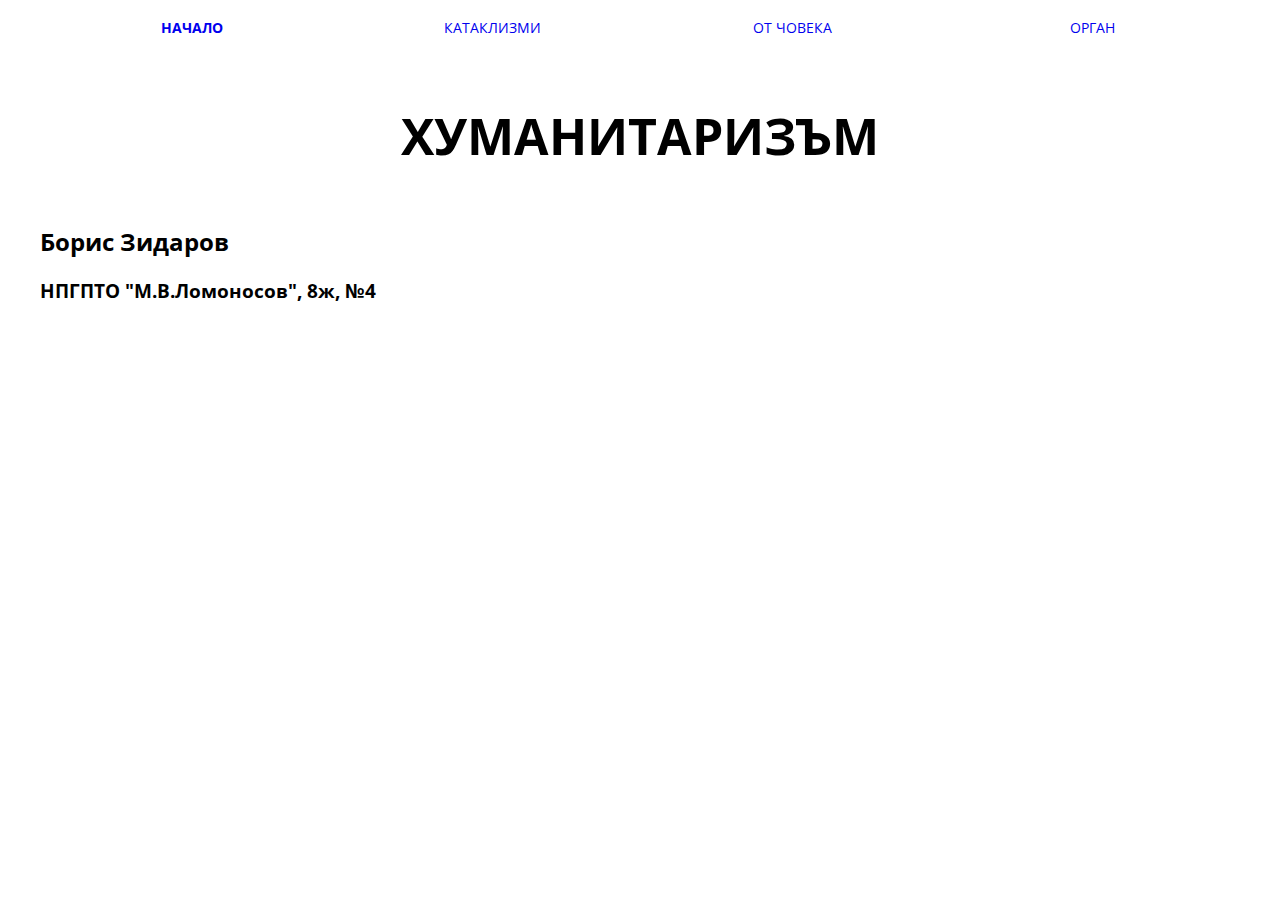
<file: index.html>
<!DOCTYPE html>
<html lang="en">

<head>
    <meta charset="UTF-8">
    <meta name="viewport" content="width=device-width, initial-scale=1.0">
    <title>Хуманитаризъм</title>
    <link rel="stylesheet" href="styles.css" />
    <link rel="preconnect" href="https://fonts.googleapis.com">
    <link rel="preconnect" href="https://fonts.gstatic.com" crossorigin>
    <link href="https://fonts.googleapis.com/css2?family=Open+Sans:ital,wght@0,300..800;1,300..800&display=swap"
        rel="stylesheet">
</head>

<body>
    <main>
        <nav>
            <a class="current" href="index.html">Начало</a>
            <a href="disasters.html">Катаклизми</a>
            <a href="human-made.html">От човека</a>
            <a href="humanitarian-agency.html">Орган</a>
        </nav>

        <h1>Хуманитаризъм</h1>  
        <h2>Борис Зидаров</h2>
        <h3>НПГПТО "М.В.Ломоносов", 8ж, №4</h3>
    </main>
</body>

</html>
</file>
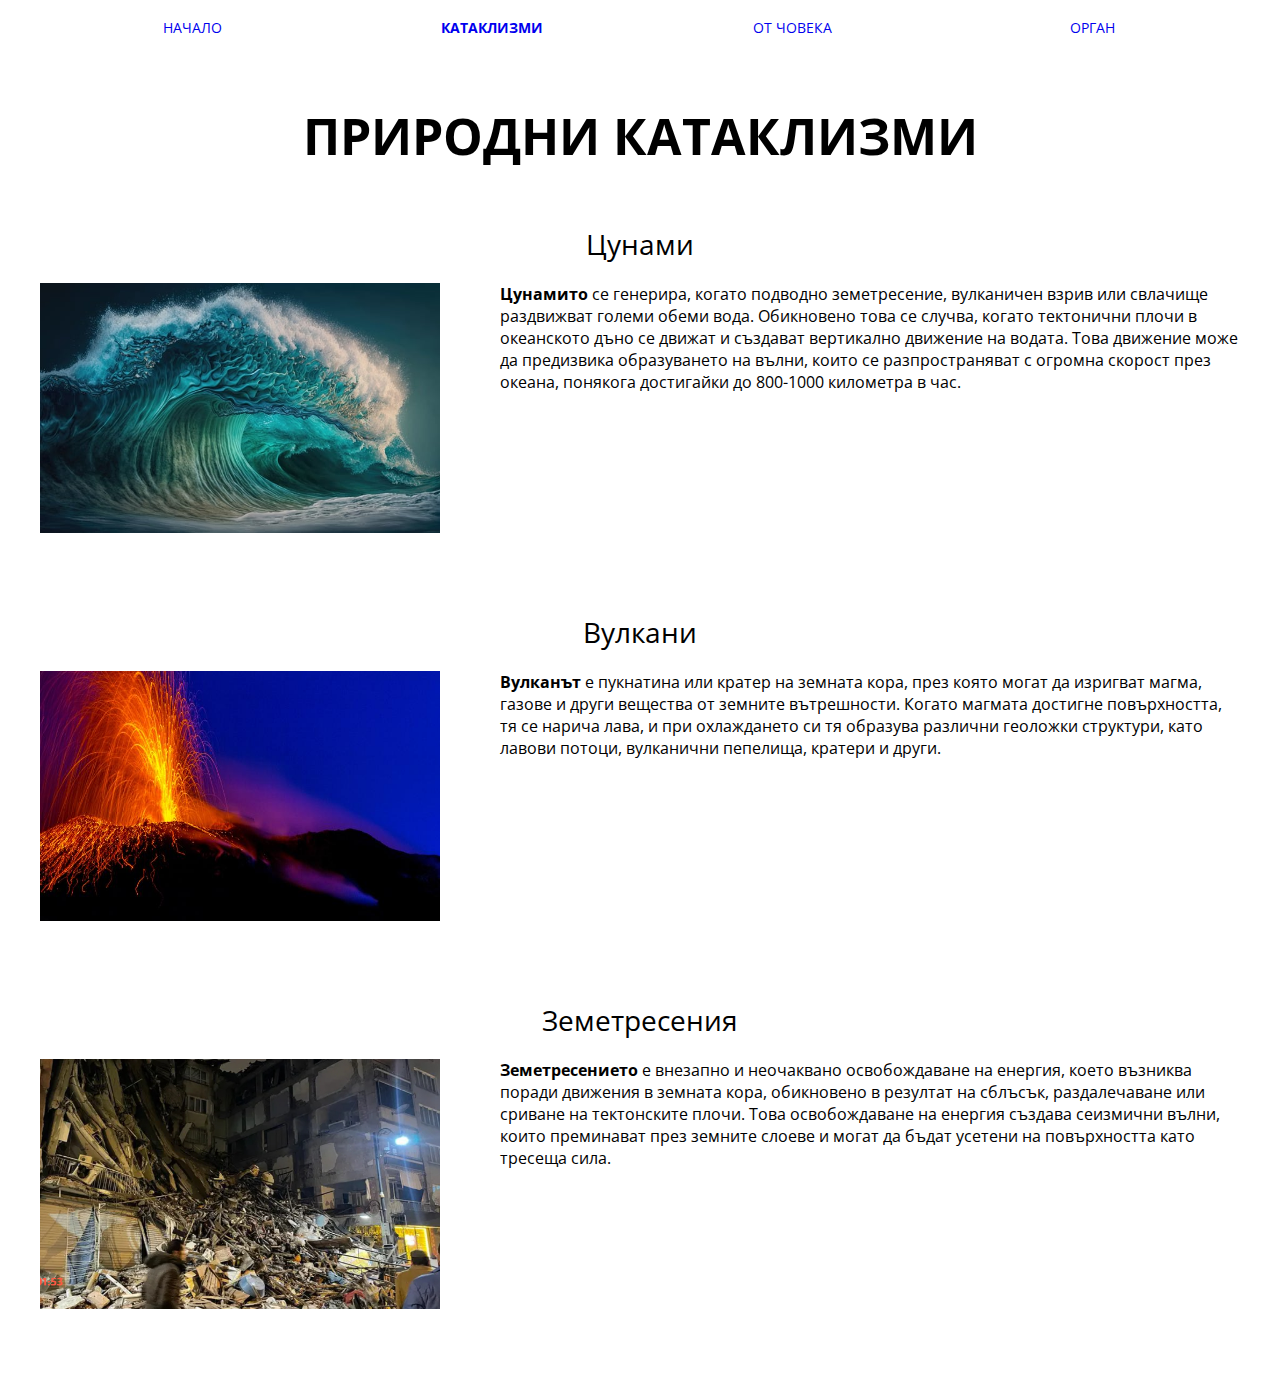
<file: disasters.html>
<!DOCTYPE html>
<html lang="en">

<head>
    <meta charset="UTF-8">
    <meta name="viewport" content="width=device-width, initial-scale=1.0">
    <title>Начало</title>
    <link rel="stylesheet" href="styles.css" />
    <link rel="preconnect" href="https://fonts.googleapis.com">
    <link rel="preconnect" href="https://fonts.gstatic.com" crossorigin>
    <link href="https://fonts.googleapis.com/css2?family=Open+Sans:ital,wght@0,300..800;1,300..800&display=swap"
        rel="stylesheet">
</head>

<body>
    <main>
        <nav>
            <a href="index.html">Начало</a>
            <a class="current" href="disasters.html">Катаклизми</a>
            <a href="human-made.html">От човека</a>
            <a href="humanitarian-agency.html">Орган</a>
        </nav>

        <h1>Природни катаклизми</h1>

        <section class="clear-fix">
            <header>Цунами</header>
            <img src="images/tsunami.jpg" />

            <strong>Цунамито</strong> се генерира, когато подводно земетресение, вулканичен взрив или свлачище
            раздвижват големи обеми вода. Обикновено това се случва, когато тектонични плочи в океанското дъно се движат
            и
            създават вертикално движение на водата. Това движение може да предизвика образуването на вълни, които се
            разпространяват с огромна скорост през океана, понякога достигайки до 800-1000 километра в час.
        </section>

        <section>
            <header>Вулкани</header>
            <img src="images/volcano.jpg" />

            <strong>Вулканът</strong> е пукнатина или кратер на земната кора, през която могат да изригват магма,
            газове и други вещества от земните вътрешности. Когато магмата достигне повърхността, тя се нарича лава, и
            при
            охлаждането си тя образува различни геоложки структури, като лавови потоци, вулканични пепелища, кратери и
            други.
        </section>

        <section>
            <header>Земетресения</header>
            <img src="images/earthquake.png" />

            <strong>Земетресението</strong> е внезапно и неочаквано освобождаване на енергия, което възниква
            поради движения в земната кора, обикновено в резултат на сблъсък, раздалечаване или сриване на тектонските
            плочи. Това освобождаване на енергия създава сеизмични вълни, които преминават през земните слоеве и могат
            да
            бъдат усетени на повърхността като тресеща сила.
        </section>
    </main>
</body>

</html>
</file>
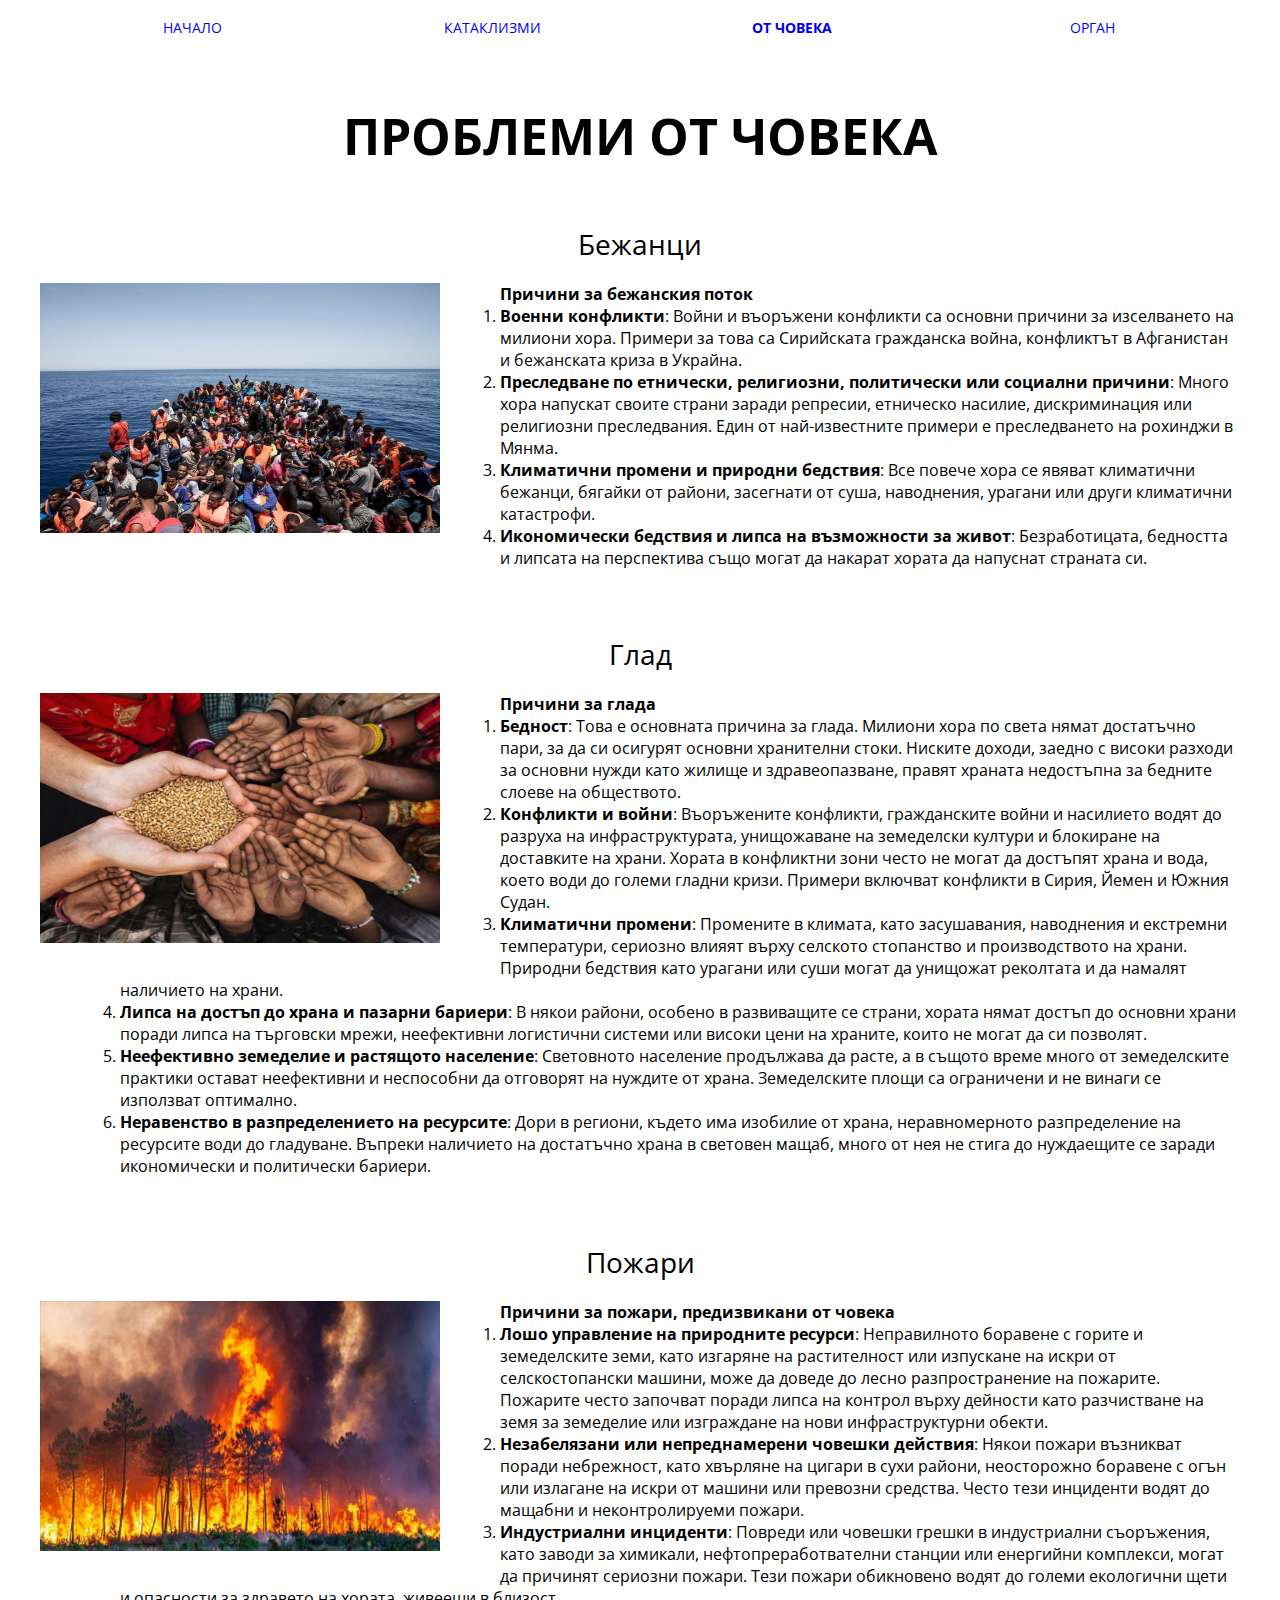
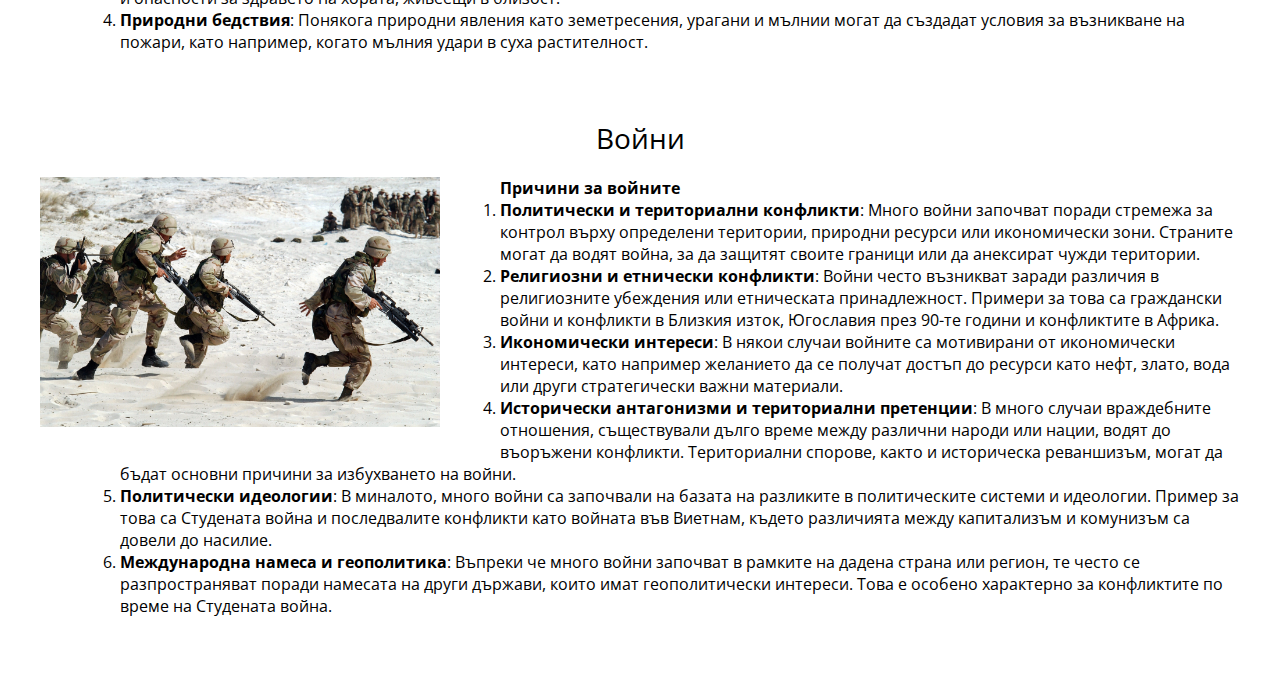
<file: human-made.html>
<!DOCTYPE html>
<html lang="en">

<head>
    <meta charset="UTF-8">
    <meta name="viewport" content="width=device-width, initial-scale=1.0">
    <title>Начало</title>
    <link rel="stylesheet" href="styles.css" />
    <link rel="preconnect" href="https://fonts.googleapis.com">
    <link rel="preconnect" href="https://fonts.gstatic.com" crossorigin>
    <link href="https://fonts.googleapis.com/css2?family=Open+Sans:ital,wght@0,300..800;1,300..800&display=swap"
        rel="stylesheet">
</head>

<body>
    <main>
        <nav>
            <a href="index.html">Начало</a>
            <a href="disasters.html">Катаклизми</a>
            <a class="current" href="human-made.html">От човека</a>
            <a href="humanitarian-agency.html">Орган</a>
        </nav>

        <h1>Проблеми от човека</h1>

        <section>
            <header>Бежанци</header>
            <img src="images/fugitives.jpg" />
            <ul>
                <li>
                    <strong>Причини за бежанския поток</strong>

                    <ol>
                        <li>
                            <strong>Военни конфликти</strong>: Войни и въоръжени конфликти са основни причини за
                            изселването
                            на милиони хора. Примери за това са Сирийската гражданска война, конфликтът в Афганистан и
                            бежанската криза в Украйна.
                        </li>
                        <li>
                            <strong>Преследване по етнически, религиозни, политически или социални причини</strong>:
                            Много
                            хора напускат своите страни заради репресии, етническо насилие, дискриминация или религиозни
                            преследвания. Един от най-известните примери е преследването на рохинджи в Мянма.
                        </li>
                        <li>
                            <strong>Климатични промени и природни бедствия</strong>: Все повече хора се явяват
                            климатични
                            бежанци, бягайки от райони, засегнати от суша, наводнения, урагани или други климатични
                            катастрофи.
                        </li>
                        <li>
                            <strong>Икономически бедствия и липса на възможности за живот</strong>: Безработицата,
                            бедността
                            и липсата на перспектива също могат да накарат хората да напуснат страната си.
                        </li>
                    </ol>
                </li>
            </ul>
        </section>

        <section>
            <header>Глад</header>
            <img src="images/hunger.jpg" />
            <ul>
                <li>
                    <strong>Причини за глада</strong>
                    <ol>
                        <li>
                            <strong>Бедност</strong>: Това е основната причина за глада. Милиони хора по света нямат
                            достатъчно пари, за да си осигурят основни хранителни стоки. Ниските доходи, заедно с високи
                            разходи за основни нужди като жилище и здравеопазване, правят храната недостъпна за бедните
                            слоеве на обществото.
                        </li>
                        <li>
                            <strong>Конфликти и войни</strong>: Въоръжените конфликти, гражданските войни и насилието
                            водят
                            до разруха на инфраструктурата, унищожаване на земеделски култури и блокиране на доставките
                            на
                            храни. Хората в конфликтни зони често не могат да достъпят храна и вода, което води до
                            големи
                            гладни кризи. Примери включват конфликти в Сирия, Йемен и Южния Судан.
                        </li>
                        <li>
                            <strong>Климатични промени</strong>: Промените в климата, като засушавания, наводнения и
                            екстремни температури, сериозно влияят върху селското стопанство и производството на храни.
                            Природни бедствия като урагани или суши могат да унищожат реколтата и да намалят наличието
                            на
                            храни.
                        </li>
                        <li>
                            <strong>Липса на достъп до храна и пазарни бариери</strong>: В някои райони, особено в
                            развиващите се страни, хората нямат достъп до основни храни поради липса на търговски мрежи,
                            неефективни логистични системи или високи цени на храните, които не могат да си позволят.
                        </li>
                        <li>
                            <strong>Неефективно земеделие и растящото население</strong>: Световното население
                            продължава да
                            расте, а в същото време много от земеделските практики остават неефективни и неспособни да
                            отговорят на нуждите от храна. Земеделските площи са ограничени и не винаги се използват
                            оптимално.
                        </li>
                        <li>
                            <strong>Неравенство в разпределението на ресурсите</strong>: Дори в региони, където има
                            изобилие
                            от храна, неравномерното разпределение на ресурсите води до гладуване. Въпреки наличието на
                            достатъчно храна в световен мащаб, много от нея не стига до нуждаещите се заради
                            икономически и
                            политически бариери.
                        </li>
                    </ol>
                </li>
            </ul>

        </section>

        <section>
            <header>Пожари</header>
            <img src="images/wildfire.jpg" />
            <ul>
                <li>
                    <strong>Причини за пожари, предизвикани от човека</strong>
                    <ol>
                        <li>
                            <strong>Лошо управление на природните ресурси</strong>: Неправилното боравене с горите и
                            земеделските земи, като изгаряне на растителност или изпускане на искри от селскостопански
                            машини,
                            може да доведе до лесно разпространение на пожарите. Пожарите често започват поради липса на
                            контрол
                            върху дейности като разчистване на земя за земеделие или изграждане на нови инфраструктурни
                            обекти.
                        </li>
                        <li>
                            <strong>Незабелязани или непреднамерени човешки действия</strong>: Някои пожари възникват
                            поради
                            небрежност, като хвърляне на цигари в сухи райони, неосторожно боравене с огън или излагане
                            на
                            искри
                            от машини или превозни средства. Често тези инциденти водят до мащабни и неконтролируеми
                            пожари.
                        </li>
                        <li>
                            <strong>Индустриални инциденти</strong>: Повреди или човешки грешки в индустриални
                            съоръжения,
                            като
                            заводи за химикали, нефтопреработвателни станции или енергийни комплекси, могат да причинят
                            сериозни
                            пожари. Тези пожари обикновено водят до големи екологични щети и опасности за здравето на
                            хората,
                            живеещи в близост.
                        </li>
                        <li>
                            <strong>Природни бедствия</strong>: Понякога природни явления като земетресения, урагани и
                            мълнии
                            могат да създадат условия за възникване на пожари, като например, когато мълния удари в суха
                            растителност.
                        </li>
                    </ol>
                </li>
            </ul>
        </section>

        <section>
            <header>Войни</header>
            <img src="images/war.jpg" />
            <ul>
                <li>
                    <strong>Причини за войните</strong>
                    <ol>
                        <li>
                            <strong>Политически и териториални конфликти</strong>: Много войни започват поради стремежа
                            за
                            контрол върху определени територии, природни ресурси или икономически зони. Страните могат
                            да
                            водят
                            война, за да защитят своите граници или да анексират чужди територии.
                        </li>
                        <li>
                            <strong>Религиозни и етнически конфликти</strong>: Войни често възникват заради различия в
                            религиозните убеждения или етническата принадлежност. Примери за това са граждански войни и
                            конфликти в Близкия изток, Югославия през 90-те години и конфликтите в Африка.
                        </li>
                        <li>
                            <strong>Икономически интереси</strong>: В някои случаи войните са мотивирани от икономически
                            интереси, като например желанието да се получат достъп до ресурси като нефт, злато, вода или
                            други
                            стратегически важни материали.
                        </li>
                        <li>
                            <strong>Исторически антагонизми и териториални претенции</strong>: В много случаи
                            враждебните
                            отношения, съществували дълго време между различни народи или нации, водят до въоръжени
                            конфликти.
                            Териториални спорове, както и историческа реваншизъм, могат да бъдат основни причини за
                            избухването
                            на войни.
                        </li>
                        <li>
                            <strong>Политически идеологии</strong>: В миналото, много войни са започвали на базата на
                            разликите
                            в политическите системи и идеологии. Пример за това са Студената война и последвалите
                            конфликти
                            като
                            войната във Виетнам, където различията между капитализъм и комунизъм са довели до насилие.
                        </li>
                        <li>
                            <strong>Международна намеса и геополитика</strong>: Въпреки че много войни започват в
                            рамките на
                            дадена страна или регион, те често се разпространяват поради намесата на други държави,
                            които
                            имат
                            геополитически интереси. Това е особено характерно за конфликтите по време на Студената
                            война.
                        </li>
                    </ol>
                </li>
            </ul>
        </section>
    </main>
</body>

</html>
</file>
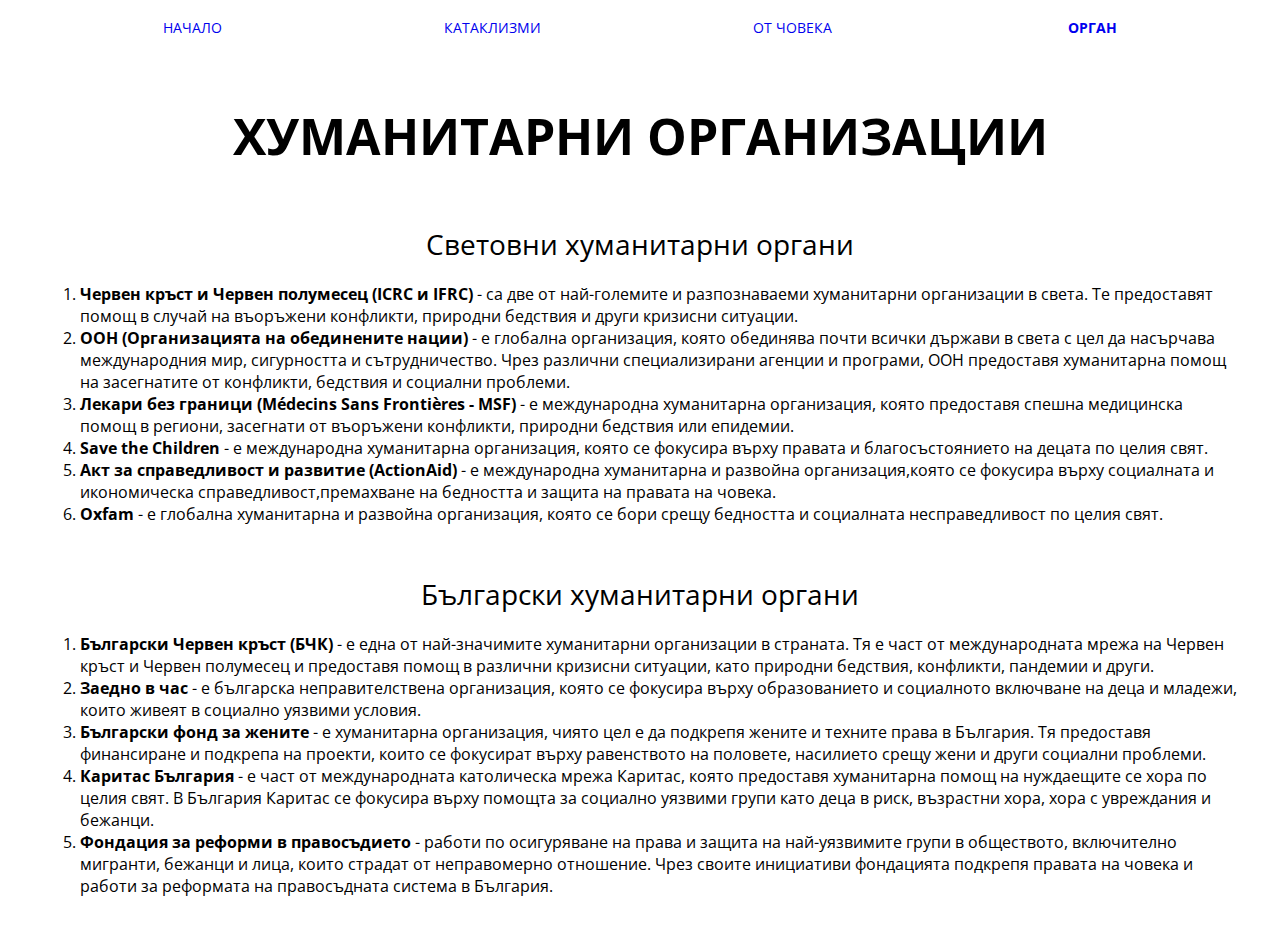
<file: humanitarian-agency.html>
<!DOCTYPE html>
<html lang="en">

<head>
    <meta charset="UTF-8">
    <meta name="viewport" content="width=device-width, initial-scale=1.0">
    <title>Начало</title>
    <link rel="stylesheet" href="styles.css" />
    <link rel="preconnect" href="https://fonts.googleapis.com">
    <link rel="preconnect" href="https://fonts.gstatic.com" crossorigin>
    <link href="https://fonts.googleapis.com/css2?family=Open+Sans:ital,wght@0,300..800;1,300..800&display=swap"
        rel="stylesheet">
</head>

<body>
    <main>
        <nav>
            <a href="index.html">Начало</a>
            <a href="disasters.html">Катаклизми</a>
            <a href="human-made.html">От човека</a>
            <a class="current" href="humanitarian-agency.html">Орган</a>
        </nav>

        <h1>Хуманитарни организации</h1>

        <section>
            <header>Световни хуманитарни органи</header>
            <ol>
                <li>
                    <strong>Червен кръст и Червен полумесец (ICRC и IFRC)</strong> - са две от най-големите и
                    разпознаваеми
                    хуманитарни организации в света. Те предоставят помощ в случай на въоръжени конфликти, природни
                    бедствия
                    и други кризисни ситуации.
                </li>
                <li>
                    <strong>ООН (Организацията на обединените нации)</strong> - е глобална организация, която обединява
                    почти всички държави в света с цел да насърчава международния мир, сигурността и сътрудничество.
                    Чрез
                    различни специализирани агенции и програми, ООН предоставя хуманитарна помощ на засегнатите от
                    конфликти, бедствия и социални проблеми.
                </li>
                <li>
                    <strong>Лекари без граници (Médecins Sans Frontières - MSF)</strong> - е международна хуманитарна
                    организация, която предоставя спешна медицинска помощ в региони, засегнати от въоръжени конфликти,
                    природни бедствия или епидемии.
                </li>
                <li>
                    <strong>Save the Children</strong> - е международна хуманитарна организация, която се фокусира върху
                    правата и благосъстоянието на децата по целия свят.
                </li>
                <li>
                    <strong>Акт за справедливост и развитие (ActionAid)</strong> - е международна хуманитарна и развойна
                    организация,която се фокусира върху социалната и икономическа справедливост,премахване на бедността
                    и
                    защита на правата на човека.
                </li>
                <li>
                    <strong>Oxfam</strong> - е глобална хуманитарна и развойна организация, която се бори срещу
                    бедността и
                    социалната несправедливост по целия свят.
                </li>
            </ol>
        </section>

        <section>
            <header>Български хуманитарни органи</header>
            <ol>
                <li>
                    <strong>Български Червен кръст (БЧК)</strong> - е една от най-значимите хуманитарни организации в
                    страната. Тя е част от международната мрежа на Червен кръст и Червен полумесец и предоставя помощ в
                    различни кризисни ситуации, като природни бедствия, конфликти, пандемии и други.
                </li>
                <li>
                    <strong>Заедно в час</strong> - е българска неправителствена организация, която се фокусира върху
                    образованието и социалното включване на деца и младежи, които живеят в социално уязвими условия.
                </li>
                <li>
                    <strong>Български фонд за жените</strong> - е хуманитарна организация, чиято цел е да подкрепя
                    жените и
                    техните права в България. Тя предоставя финансиране и подкрепа на проекти, които се фокусират върху
                    равенството на половете, насилието срещу жени и други социални проблеми.
                </li>
                <li>
                    <strong>Каритас България</strong> - е част от международната католическа мрежа Каритас, която
                    предоставя
                    хуманитарна помощ на нуждаещите се хора по целия свят. В България Каритас се фокусира върху помощта
                    за
                    социално уязвими групи като деца в риск, възрастни хора, хора с увреждания и бежанци.
                </li>
                <li>
                    <strong>Фондация за реформи в правосъдието</strong> - работи по осигуряване на права и защита на
                    най-уязвимите групи в обществото, включително мигранти, бежанци и лица, които страдат от
                    неправомерно
                    отношение. Чрез своите инициативи фондацията подкрепя правата на човека и работи за реформата на
                    правосъдната система в България.
                </li>
            </ol>
        </section>
    </main>
</body>

</html>
</file>
<file: styles.css>
body {
    font-family: "Open Sans", serif;
    box-sizing: border-box;
}

main {
    width: 100%;
    max-width: 1200px;
    margin: 0 auto
}

nav {
    text-align: center;
}

nav a {
    display: inline-block;
    width: 25%;
    margin-right: -4px;
    text-decoration: none;
    text-transform: uppercase;
    padding: 10px 0;
    font-size: 14px;
}

nav a.current,
nav a:hover {
    font-weight: bold;
}

h1 {
    text-align: center;
    margin: 55px 0;
    font-size: 50px;
    text-transform: uppercase;
}

header {
    text-align: center;
    font-size: 28px;
    margin-bottom: 20px;
}

section {
    margin-bottom: 50px;
}

section::after {
    clear: both;
    content: "";
    display: block;
}

img {
    width: 400px;
    height: 250px;
    float: left;
    margin-right: 60px;
    margin-bottom: 30px;
}

ul {
    list-style-type: none;
}
</file>
